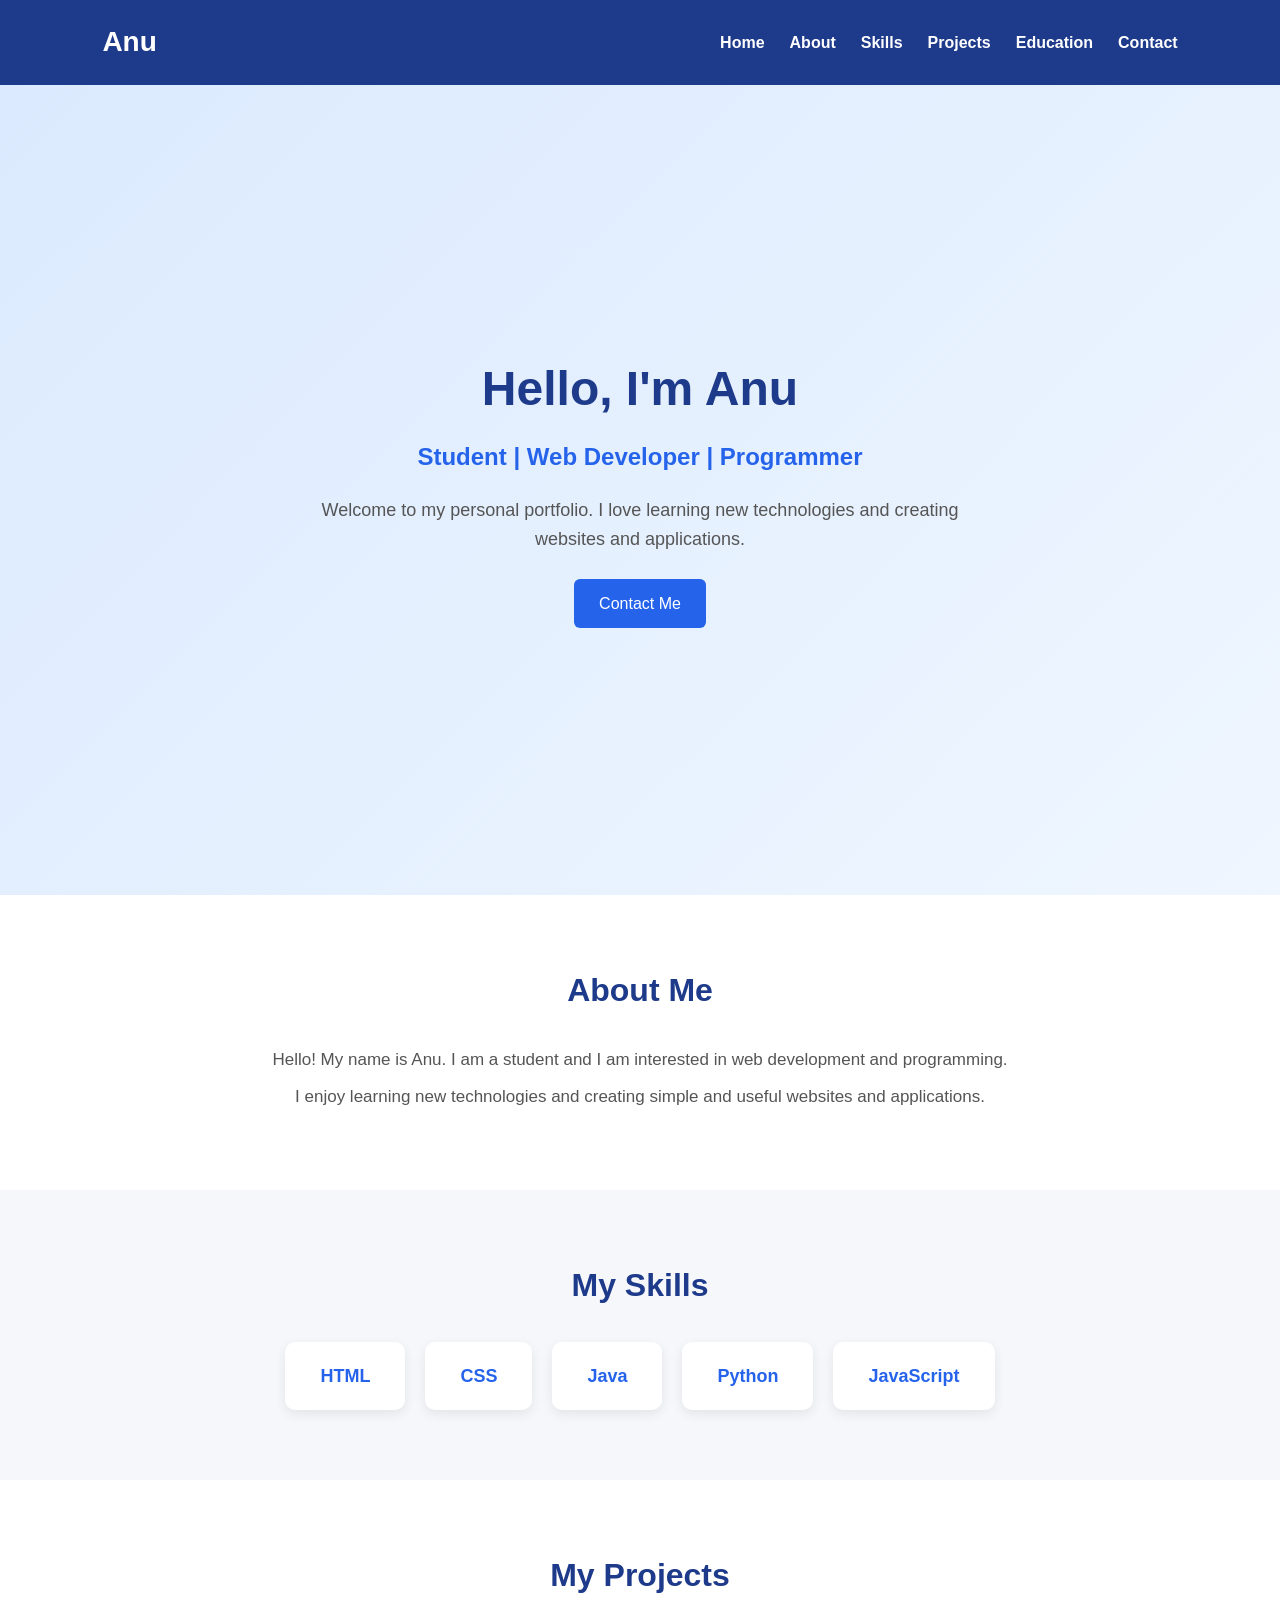
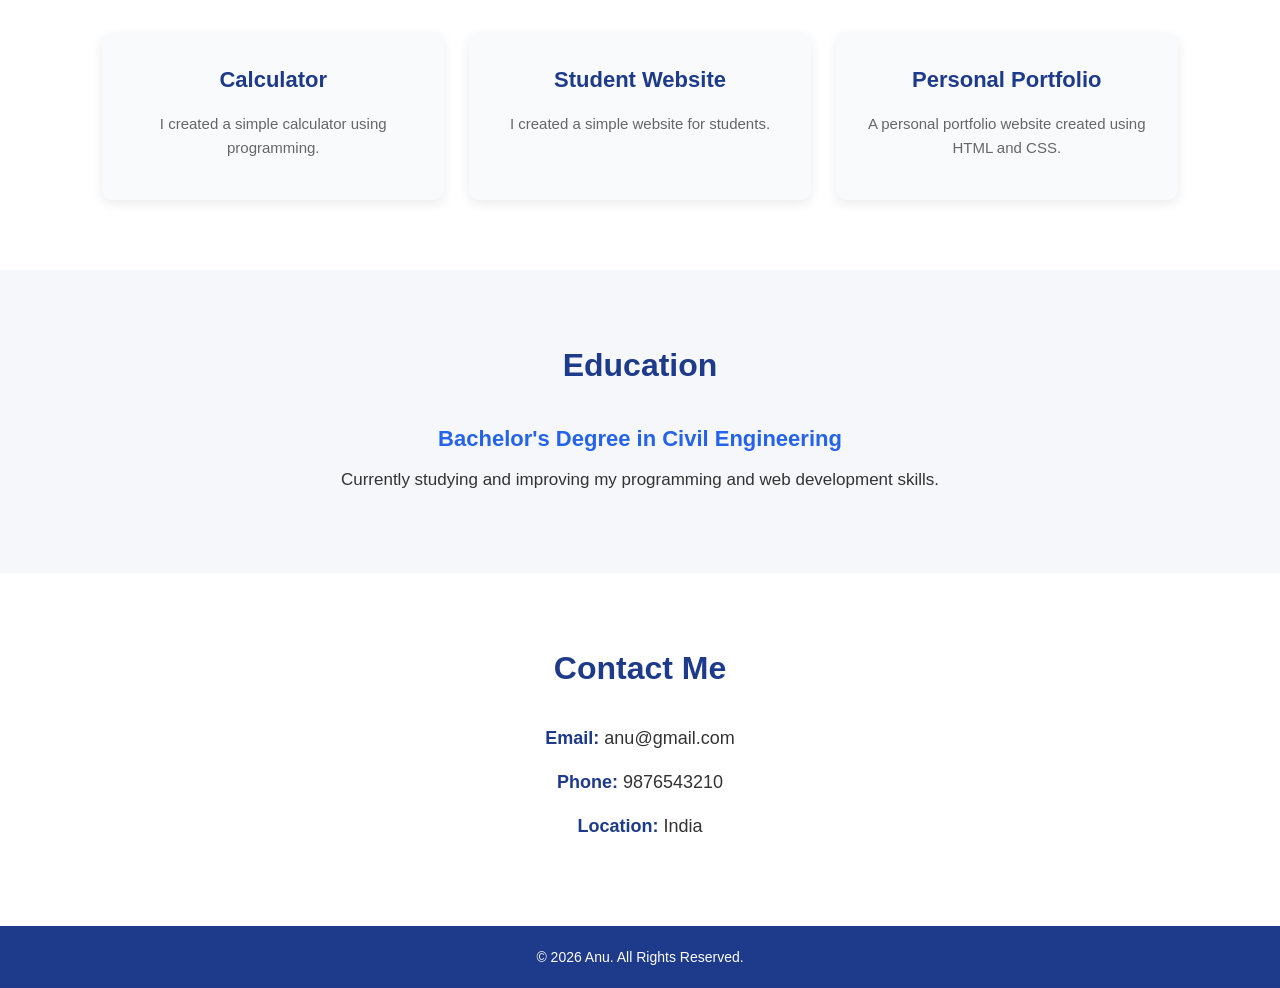
<file: index.html>
<!DOCTYPE html> <html lang="en"> <head> <meta charset="UTF-8"> <meta name="viewport" content="width=device-width, initial-scale=1.0">
<title>Anu | Personal Portfolio</title>
<link rel="stylesheet" href="style.css">
</head> <body>
<header>
    <h1>Anu</h1>
    <nav>
        <ul>
            <li><a href="#home">Home</a></li>
            <li><a href="#about">About</a></li>
            <li><a href="#skills">Skills</a></li>
            <li><a href="#projects">Projects</a></li>
            <li><a href="#education">Education</a></li>
            <li><a href="#contact">Contact</a></li>
        </ul>
    </nav>
</header>
<section id="home">
    <div>
        <h2>Hello, I'm Anu</h2>
        <h3>Student | Web Developer | Programmer</h3>
        <p>
            Welcome to my personal portfolio.
            I love learning new technologies and creating
            websites and applications.
        </p>
        <a href="#contact" class="btn">Contact Me</a>
    </div>
</section>
<section id="about">
    <h2>About Me</h2>
    <p>
        Hello! My name is Anu. I am a student and I am
        interested in web development and programming.
    </p>
    <p>
        I enjoy learning new technologies and creating
        simple and useful websites and applications.
    </p>
</section>
<section id="skills">
    <h2>My Skills</h2>
    <div class="skills-container">
        <div class="skill">HTML</div>
        <div class="skill">CSS</div>
        <div class="skill">Java</div>
        <div class="skill">Python</div>
        <div class="skill">JavaScript</div>
    </div>
</section>
<section id="projects">
    <h2>My Projects</h2>
    <div class="projects-container">
        <div class="project">
            <h3>Calculator</h3>
            <p>
                I created a simple calculator using programming.
            </p>
        </div>
        <div class="project">
            <h3>Student Website</h3>
            <p>
                I created a simple website for students.
            </p>
        </div>
        <div class="project">
            <h3>Personal Portfolio</h3>
            <p>
                A personal portfolio website created using
                HTML and CSS.
            </p>
        </div>
    </div>
</section>
<section id="education">
    <h2>Education</h2>
    <h3>Bachelor's Degree in Civil Engineering</h3>
    <p>
        Currently studying and improving my programming
        and web development skills.
    </p>
</section>
<section id="contact">
    <h2>Contact Me</h2>
    <div class="contact-info">
        <p>
            <strong>Email:</strong>
            anu@gmail.com
        </p>
        <p>
            <strong>Phone:</strong>
            9876543210
        </p>
        <p>
            <strong>Location:</strong>
            India
        </p>
    </div>
</section>
<footer>
    <p>
        © 2026 Anu. All Rights Reserved.
    </p>
</footer>
</body> </html>
</file>
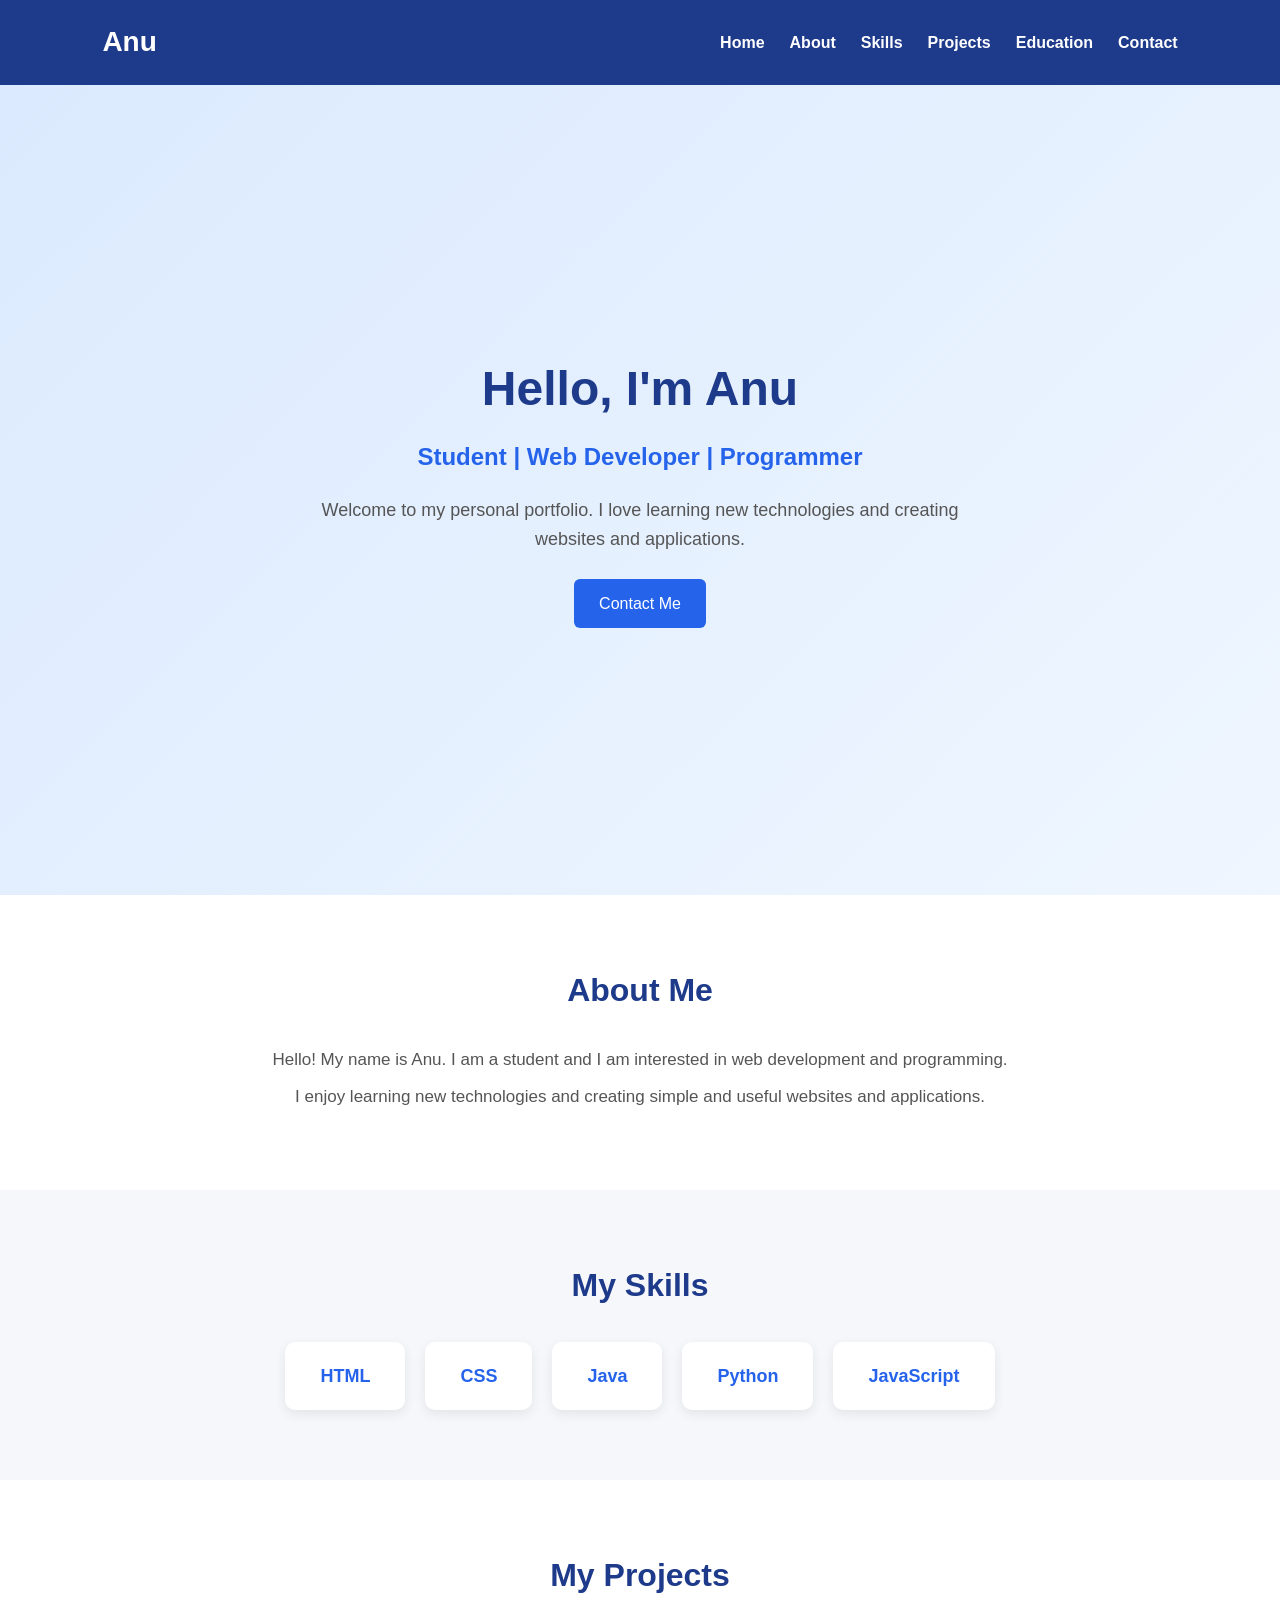
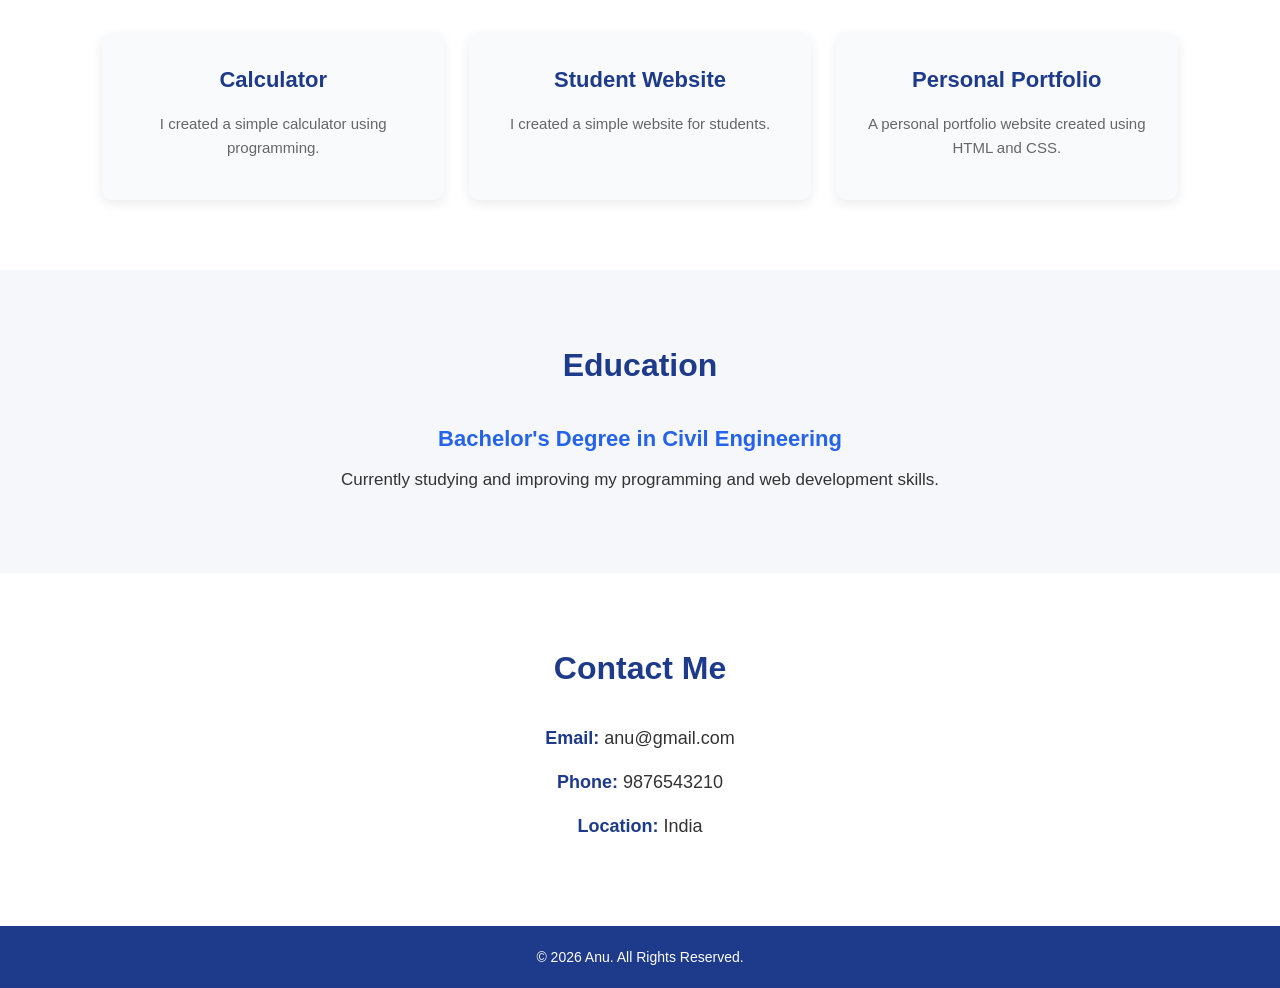
<file: indexx.html>
<!DOCTYPE html> <html lang="en"> <head> <meta charset="UTF-8"> <meta name="viewport" content="width=device-width, initial-scale=1.0">
<title>Anu | Personal Portfolio</title>
<link rel="stylesheet" href="style.css">
</head> <body>
<header>
    <h1>Anu</h1>
    <nav>
        <ul>
            <li><a href="#home">Home</a></li>
            <li><a href="#about">About</a></li>
            <li><a href="#skills">Skills</a></li>
            <li><a href="#projects">Projects</a></li>
            <li><a href="#education">Education</a></li>
            <li><a href="#contact">Contact</a></li>
        </ul>
    </nav>
</header>
<section id="home">
    <div>
        <h2>Hello, I'm Anu</h2>
        <h3>Student | Web Developer | Programmer</h3>
        <p>
            Welcome to my personal portfolio.
            I love learning new technologies and creating
            websites and applications.
        </p>
        <a href="#contact" class="btn">Contact Me</a>
    </div>
</section>
<section id="about">
    <h2>About Me</h2>
    <p>
        Hello! My name is Anu. I am a student and I am
        interested in web development and programming.
    </p>
    <p>
        I enjoy learning new technologies and creating
        simple and useful websites and applications.
    </p>
</section>
<section id="skills">
    <h2>My Skills</h2>
    <div class="skills-container">
        <div class="skill">HTML</div>
        <div class="skill">CSS</div>
        <div class="skill">Java</div>
        <div class="skill">Python</div>
        <div class="skill">JavaScript</div>
    </div>
</section>
<section id="projects">
    <h2>My Projects</h2>
    <div class="projects-container">
        <div class="project">
            <h3>Calculator</h3>
            <p>
                I created a simple calculator using programming.
            </p>
        </div>
        <div class="project">
            <h3>Student Website</h3>
            <p>
                I created a simple website for students.
            </p>
        </div>
        <div class="project">
            <h3>Personal Portfolio</h3>
            <p>
                A personal portfolio website created using
                HTML and CSS.
            </p>
        </div>
    </div>
</section>
<section id="education">
    <h2>Education</h2>
    <h3>Bachelor's Degree in Civil Engineering</h3>
    <p>
        Currently studying and improving my programming
        and web development skills.
    </p>
</section>
<section id="contact">
    <h2>Contact Me</h2>
    <div class="contact-info">
        <p>
            <strong>Email:</strong>
            anu@gmail.com
        </p>
        <p>
            <strong>Phone:</strong>
            9876543210
        </p>
        <p>
            <strong>Location:</strong>
            India
        </p>
    </div>
</section>
<footer>
    <p>
        © 2026 Anu. All Rights Reserved.
    </p>
</footer>
</body> </html>
</file>
<file: style.css>
* {
    margin: 0;
    padding: 0;
    box-sizing: border-box;
    scroll-behavior: smooth;
}
body {
    font-family: Arial, Helvetica, sans-serif;
    line-height: 1.6;
    color: #333;
    background: linear-gradient(135deg, #ff9a9e, #fad0c4);
}
header {
    background: #1e3a8a;
    color: white;
    padding: 20px 8%;
    display: flex;
    justify-content: space-between;
    align-items: center;
    position: sticky;
    top: 0;
    z-index: 1000;
}
header h1 {
    font-size: 28px;
    color: #ffffff;
}
nav ul {
    list-style: none;
    display: flex;
    gap: 25px;
}
nav ul li a {
    text-decoration: none;
    color: white;
    font-size: 16px;
    font-weight: bold;
    transition: 0.3s;
}
nav ul li a:hover {
    color: #60a5fa;
}
#home {
    min-height: 90vh;
    display: flex;
    justify-content: center;
    align-items: center;
    text-align: center;
    padding: 40px 20px;
    background: linear-gradient(135deg, #dbeafe, #eff6ff);
}
#home h2 {
    font-size: 48px;
    color: #1e3a8a;
    margin-bottom: 10px;
}
#home h3 {
    font-size: 24px;
    color: #2563eb;
    margin-bottom: 20px;
}
#home p {
    max-width: 650px;
    margin: auto;
    font-size: 18px;
    color: #555;
}
.btn,
button {
    display: inline-block;
    margin-top: 25px;
    padding: 12px 25px;
    background: #2563eb;
    color: white;
    text-decoration: none;
    border: none;
    border-radius: 6px;
    font-size: 16px;
    cursor: pointer;
    transition: 0.3s;
}
.btn:hover,
button:hover {
    background: #1e40af;
    transform: translateY(-2px);
}
section {
    padding: 70px 8%;
}
section h2 {
    text-align: center;
    font-size: 32px;
    color: #1e3a8a;
    margin-bottom: 30px;
}
section p {
    max-width: 800px;
    margin: 10px auto;
    text-align: center;
    font-size: 17px;
}
#about {
    background: white;
}
#about p {
    color: #555;
}
#skills {
    background: #f5f7fb;
}
.skills-container {
    display: flex;
    justify-content: center;
    flex-wrap: wrap;
    gap: 20px;
}
.skill {
    background: white;
    padding: 20px 35px;
    border-radius: 10px;
    box-shadow: 0 4px 12px rgba(0, 0, 0, 0.08);
    font-size: 18px;
    font-weight: bold;
    color: #2563eb;
    transition: 0.3s;
}
.skill:hover {
    transform: translateY(-8px);
    background: #2563eb;
    color: white;
}
#projects {
    background: white;
}
.projects-container {
    display: grid;
    grid-template-columns: repeat(3, 1fr);
    gap: 25px;
}
.project {
    background: #f8fafc;
    padding: 30px;
    border-radius: 10px;
    text-align: center;
    box-shadow: 0 4px 12px rgba(0, 0, 0, 0.08);
    transition: 0.3s;
}
.project:hover {
    transform: translateY(-8px);
    box-shadow: 0 8px 20px rgba(0, 0, 0, 0.12);
}
.project h3 {
    color: #1e3a8a;
    margin-bottom: 15px;
    font-size: 22px;
}
.project p {
    font-size: 15px;
    color: #666;
}
#education {
    background: #f5f7fb;
    text-align: center;
}
#education h3 {
    color: #2563eb;
    font-size: 22px;
    margin-bottom: 10px;
}
#contact {
    background: white;
}
.contact-info {
    text-align: center;
}
.contact-info p {
    margin: 15px auto;
    font-size: 18px;
}
.contact-info strong {
    color: #1e3a8a;
}
footer {
    background: #1e3a8a;
    color: white;
    text-align: center;
    padding: 20px;
}
footer p {
    font-size: 14px;
}
@media (max-width: 768px) {

    header {
        flex-direction: column;
        gap: 15px;
        padding: 20px;
    }
    nav ul {
        flex-wrap: wrap;
        justify-content: center;
        gap: 15px;
    }
    #home h2 {
        font-size: 36px;
    }
    #home h3 {
        font-size: 20px;
    }
    section {
        padding: 50px 20px;
    }
    .projects-container {
        grid-template-columns: 1fr;
    }

    .skills-container {
        gap: 12px;
    }
    .skill {
        padding: 15px 25px;
    }
}
@media (max-width: 480px) {
    #home h2 {
        font-size: 30px;
    }
    #home h3 {
        font-size: 18px;
    }
    section h2 {
        font-size: 27px;
    }
    nav ul {
        gap: 10px;
    }
    nav ul li a {
        font-size: 14px;
    }
}
</file>
